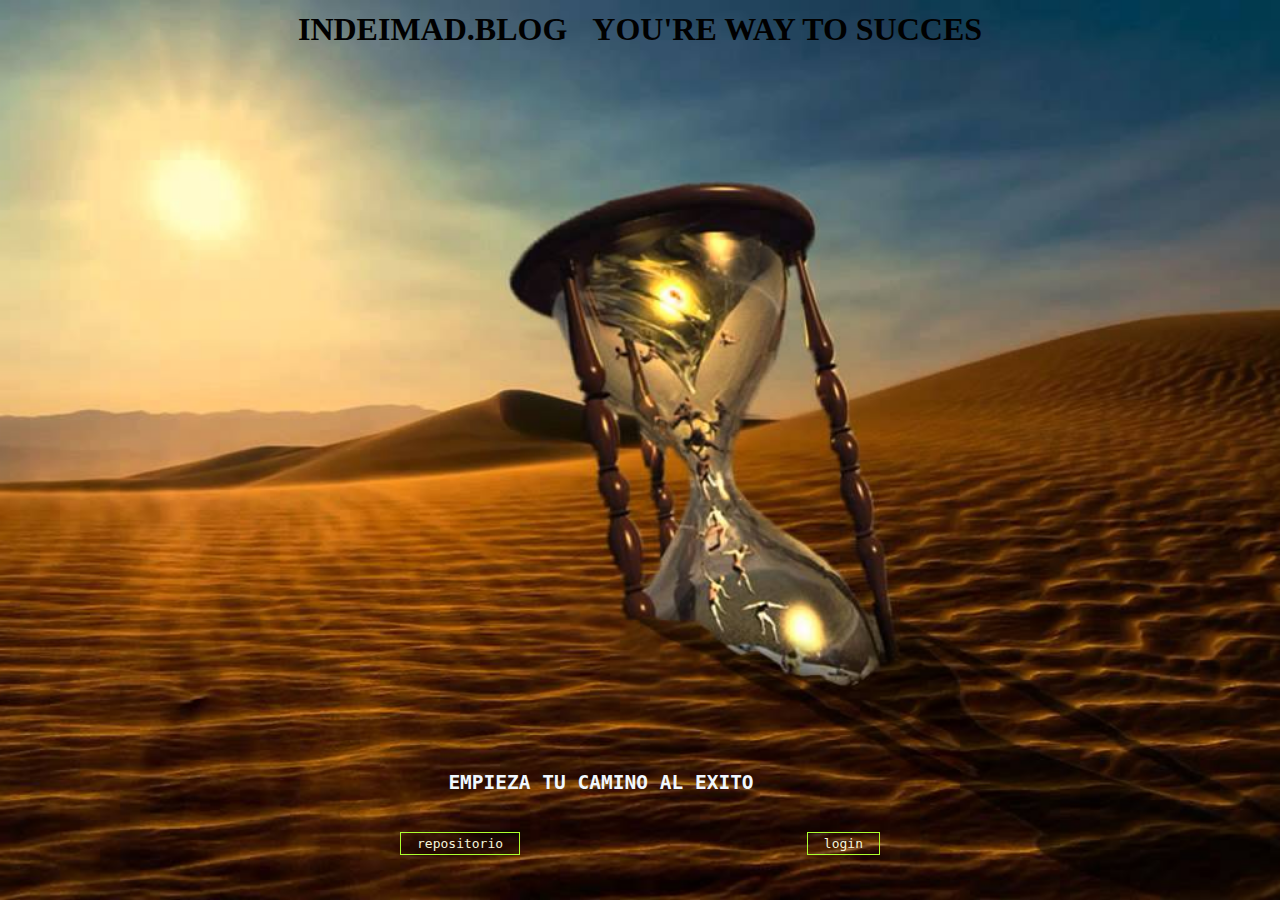
<file: index.html>
<!DOCTYPE html>
<html lang="en">

<head>
    <meta charset="UTF-8">
    <meta name="viewport" content="width=device-width, initial-scale=1.0">
    <link rel="stylesheet" href="index.css">
    <title>BLOG-PUBLICO</title>
</head>

<body>
    <div class="content">
        <a class="rep" href="https://github.com/ilablak">repositorio</a>
        <a class="rep" href="login.html">login</a>
    </div>
    <div class="article">
        <div><h1>INDEIMAD.BLOG</h1></div>
        <div><h1>YOU'RE WAY TO SUCCES</h1></div>
    
    </div>
    <div class="linea">
        <h2 class="title3">EMPIEZA TU CAMINO AL EXITO
            <div class="box1"></div>
            <div class="box2"></div>
            <div class="box3"></div>
        </h2>
    </div>


     
</body>

</html>
</file>
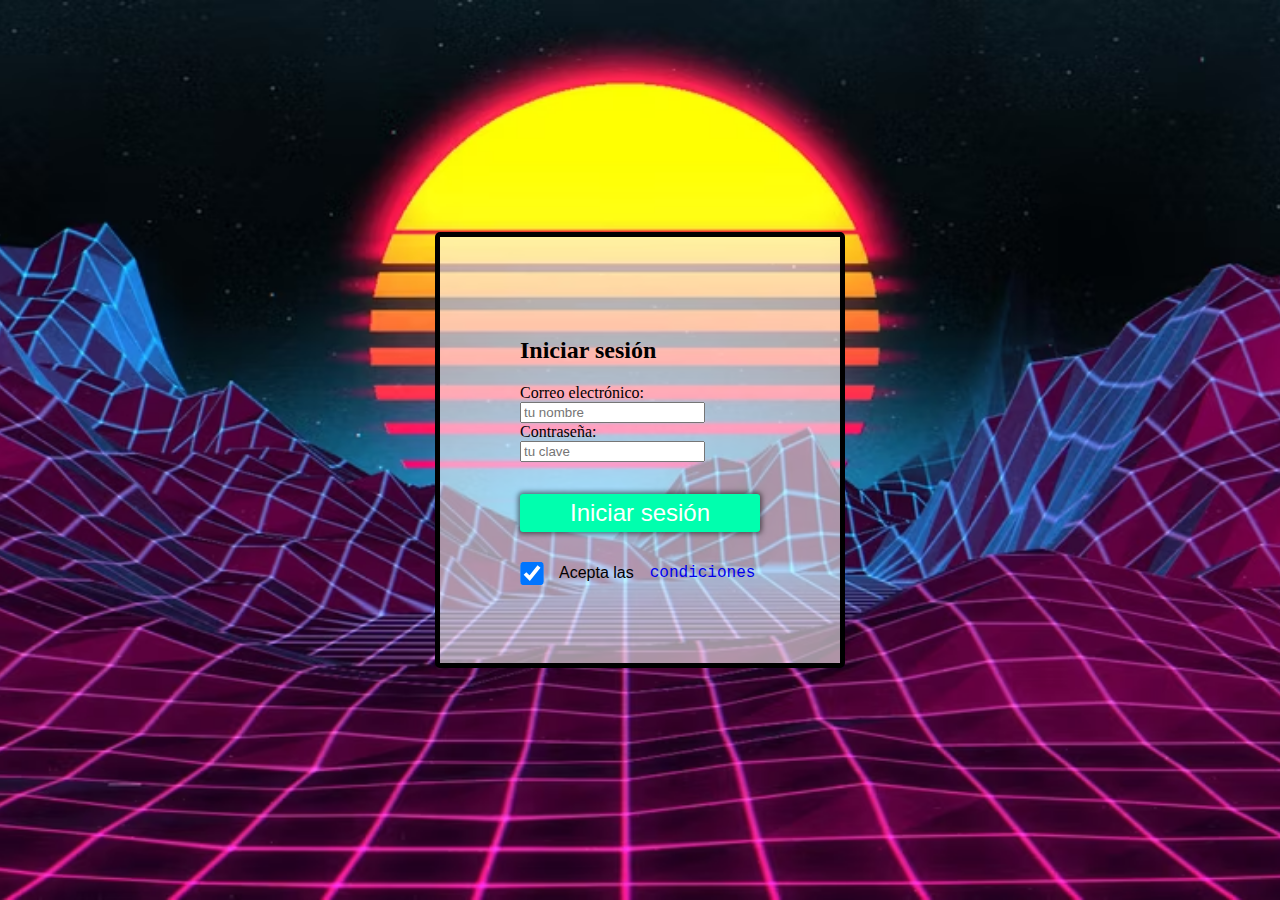
<file: auth.html>
<!DOCTYPE html>
<html lang="en">

<head>
    <meta charset="UTF-8">
    <meta name="viewport" content="width=device-width, initial-scale=1.0">
    <title>Document</title>
</head>

<body>




    <script src="auth.js"></script>
</body>

</html>
</file>
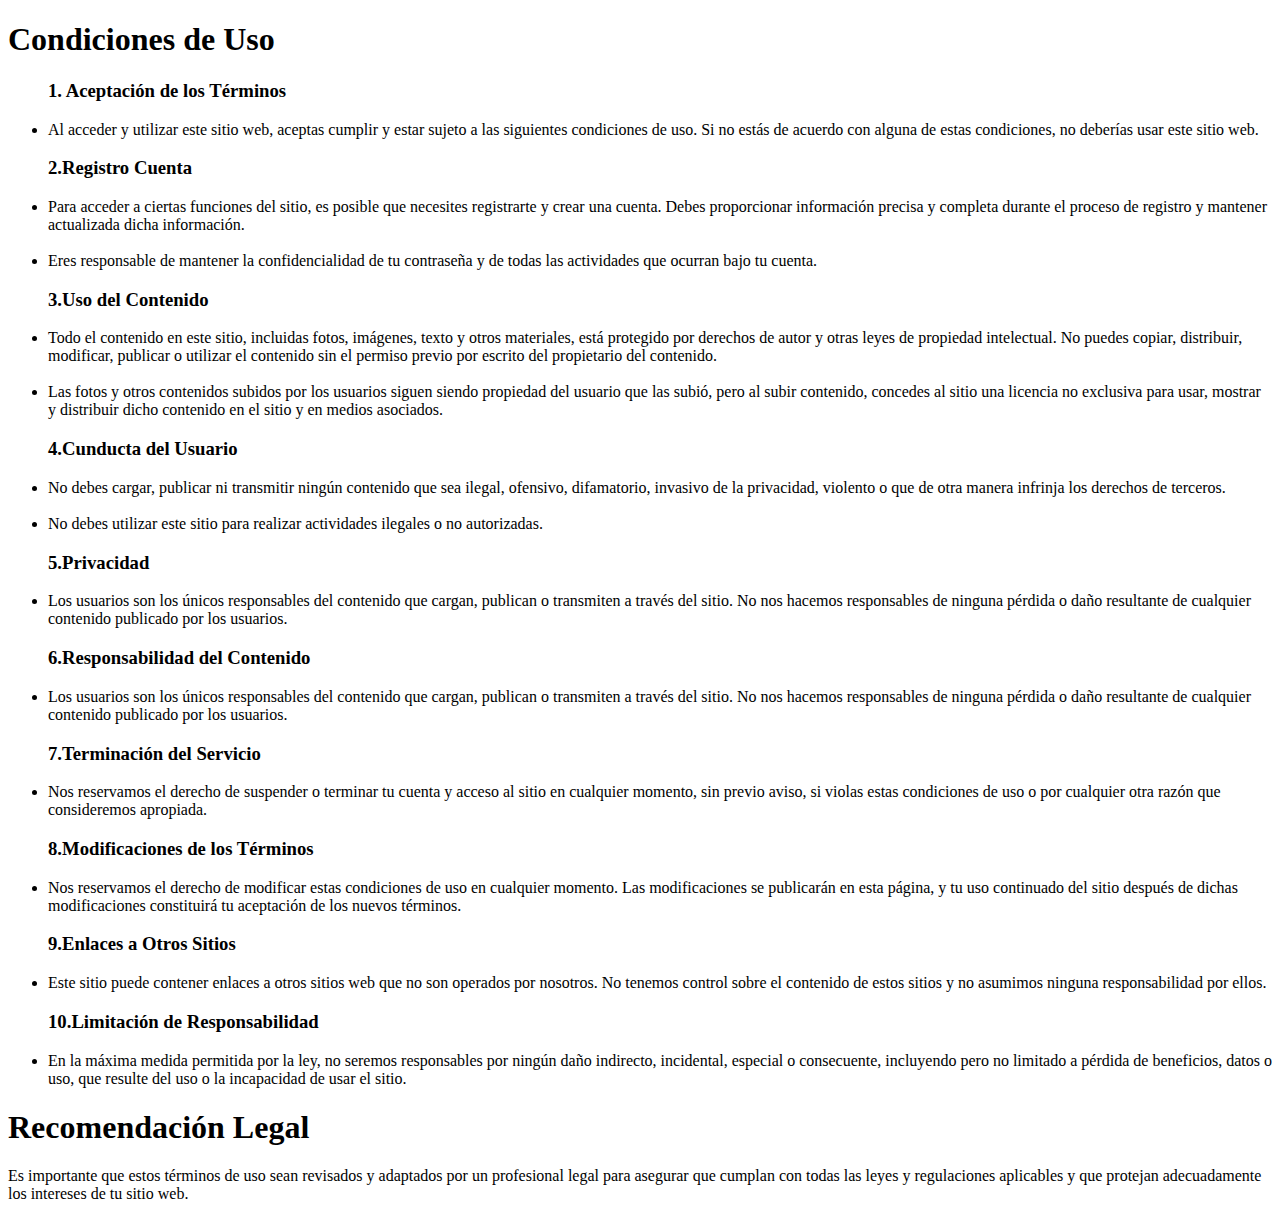
<file: condiciones.html>
<!DOCTYPE html>
<html lang="en">

<head>
    <meta charset="UTF-8">
    <meta name="viewport" content="width=device-width, initial-scale=1.0">
    <link rel="stylesheet" href="condiciones.css">
    <link rel="shortcut icon" href="" type="image/x-icon">
    <title>Document</title>
</head>

<body>
 
    <section class="contener">
        <div class="box2">
            <h1 class="titulo">Condiciones de Uso</h1>
            <ul>
                <h3>1. Aceptación de los Términos</h3>
                <li>
                    Al acceder y utilizar este sitio web,
                    aceptas cumplir y estar sujeto a las siguientes
                    condiciones de uso. Si no estás de acuerdo con
                    alguna de estas condiciones, no deberías usar este sitio web.

                </li>
            </ul>
            <ul>
                <h3>2.Registro Cuenta</h3>
                <li>
                    Para acceder a ciertas funciones del sitio,
                    es posible que necesites registrarte y
                    crear una cuenta. Debes proporcionar información
                    precisa y completa durante el proceso de
                    registro y mantener actualizada dicha información.
                </li>
                <br>
                <li>
                    Eres responsable de mantener la confidencialidad
                    de tu contraseña y de todas las actividades que ocurran bajo tu cuenta.
                </li>
            </ul>
            <ul>
                <h3>3.Uso del Contenido</h3>
                <li>
                    Todo el contenido en este sitio, incluidas fotos,
                    imágenes, texto y otros materiales, está protegido
                    por derechos de autor y otras leyes de propiedad
                    intelectual. No puedes copiar, distribuir, modificar,
                    publicar o utilizar el contenido sin el permiso
                    previo por escrito del propietario del contenido.
                </li>
                <br>
                <li>
                    Las fotos y otros contenidos subidos por los
                    usuarios siguen siendo propiedad del usuario
                    que las subió, pero al subir contenido, concedes
                    al sitio una licencia no exclusiva para usar,
                    mostrar y distribuir dicho contenido en el sitio y en medios asociados.
                </li>
            </ul>
            <ul>
                <h3>4.Cunducta del Usuario</h3>
                <li>
                    No debes cargar, publicar ni transmitir
                    ningún contenido que sea ilegal, ofensivo,
                    difamatorio, invasivo de la privacidad,
                    violento o que de otra manera infrinja
                    los derechos de terceros.
                </li>
                <br>
                <li>
                    No debes utilizar este sitio para realizar
                    actividades ilegales o no autorizadas.
                </li>
            </ul>
            <ul>
                <h3>5.Privacidad</h3>
                <li>
                    Los usuarios son los únicos responsables del
                    contenido que cargan, publican o transmiten a
                    través del sitio. No nos hacemos responsables de
                    ninguna pérdida o daño resultante de cualquier
                    contenido publicado por los usuarios.
                </li>
            </ul>
            <ul>
                <h3>6.Responsabilidad del Contenido</h3>
                <li>
                    Los usuarios son los únicos responsables
                    del contenido que cargan, publican o transmiten a través del sitio. No nos hacemos responsables de
                    ninguna pérdida o daño resultante de cualquier contenido publicado por los usuarios.
                </li>
            </ul>
            <ul>
                <h3>7.Terminación del Servicio </h3>
                <li>
                    Nos reservamos el derecho de suspender
                    o terminar tu cuenta y acceso al sitio en
                    cualquier momento, sin previo aviso, si
                    violas estas condiciones de uso o por
                    cualquier otra razón que consideremos apropiada.
                </li>
            </ul>
            <ul>
                <h3>8.Modificaciones de los Términos</h3>
                <li>
                    Nos reservamos el derecho de modificar estas condiciones de uso en cualquier momento. Las
                    modificaciones se publicarán en esta página, y tu uso continuado del sitio después de dichas
                    modificaciones constituirá tu aceptación de los nuevos términos.
                </li>
            </ul>
            <ul>
                <h3>9.Enlaces a Otros Sitios</h3>
                <li>
                    Este sitio puede contener enlaces a otros sitios web que no son operados por nosotros. No tenemos
                    control sobre el contenido de estos sitios y no asumimos ninguna responsabilidad por ellos.
                </li>
            </ul>
            <ul>
                <h3>10.Limitación de Responsabilidad</h3>
                <li>
                    En la máxima medida permitida por la ley, no seremos responsables por ningún daño indirecto,
                    incidental, especial o consecuente, incluyendo pero no limitado a pérdida de beneficios, datos o
                    uso, que resulte del uso o la incapacidad de usar el sitio.
                </li>
            </ul>
            <h1 class="titulo">Recomendación Legal</h1>
            <p class="rr">Es importante que estos términos de uso sean revisados y adaptados por un profesional legal para asegurar
                que cumplan con todas las leyes y regulaciones aplicables y que protejan adecuadamente los intereses de
                tu sitio web.</p>
        </div>
    </section>
</body>

</html>
</file>
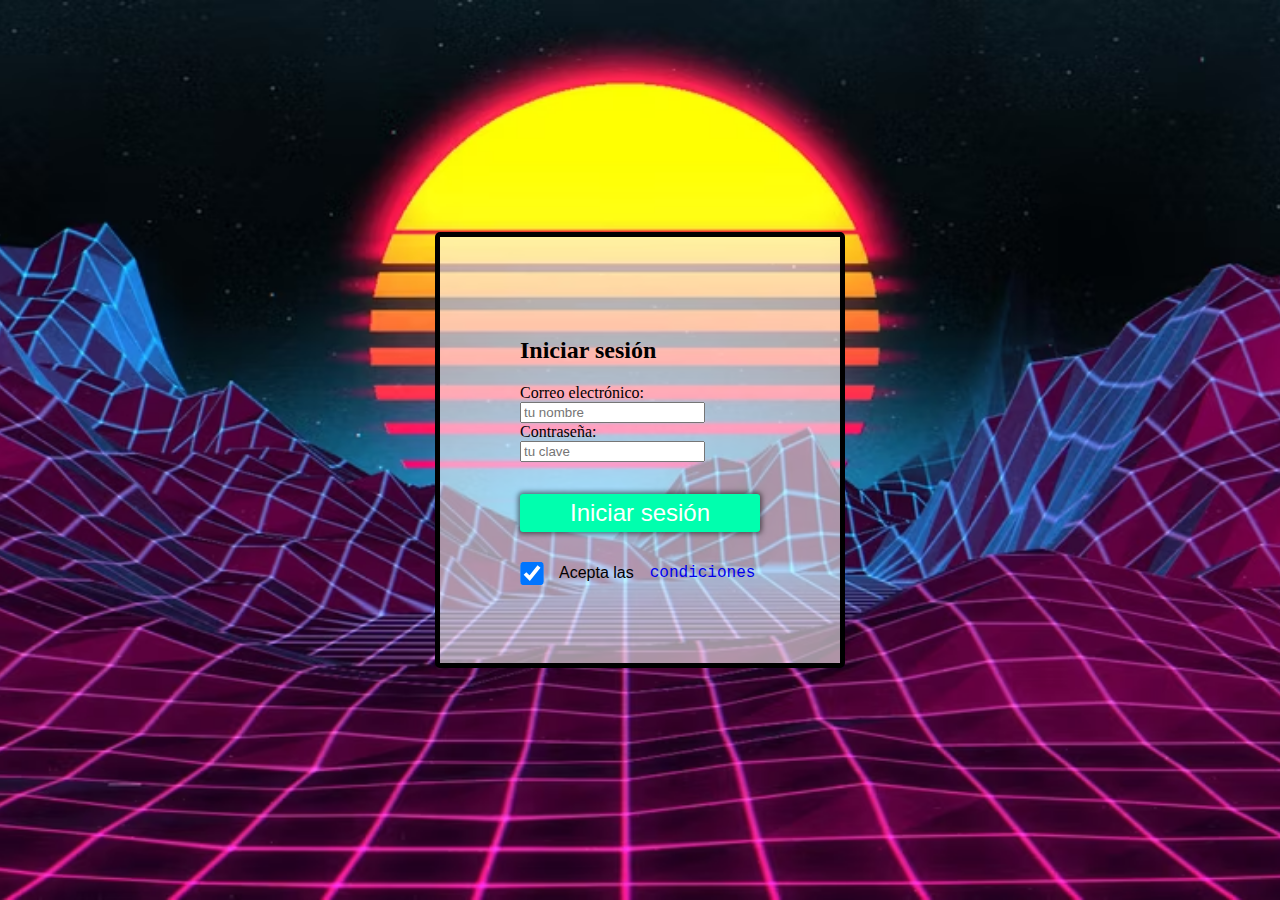
<file: login.html>
<!DOCTYPE html>
<html lang="en">
<head>
    <meta charset="UTF-8">
    <meta name="viewport" content="width=device-width, initial-scale=1.0">
    <title>Document</title>
    <link rel="stylesheet" href="login.css">
</head>
<body>
    <section class="Iniciar-sesion">
        <div class="Iniciar">
            <h2 class="h2">Iniciar sesión</h2>
            <form method="GET" action="auth.html">
                <label for="email">Correo electrónico:</label>
                <input name="username" required placeholder="tu nombre">
                <label for="password">Contraseña:</label>
                <input type="password" name="password" required placeholder="tu clave">
                <button type="submit" id="login">Iniciar sesión</button>

                <div class="checkbox">
                    <input type="checkbox" id="checkboxSesion" checked>
                    <label for="checkboxSesion">Acepta las</label>
                    <a href="condiciones.html" class="condic">condiciones</a>
                </div>
            </form>
        </div>
    </section>
    <!-- <script src="main.js"></script> -->
</body>
</html>
</file>
<file: index.css>
body {
    background-image: url(/img/maxresdefault.jpg);
    display: flex;
    justify-content: center;
    align-items: center;
    width: 100vw;
    height: 100vh;
    margin: 0;
    padding: 0;
    background-repeat: no-repeat;
    background-position: center;
    background-size: cover;

}

.article {
    display:flex;
   align-self: flex-start;
  line-height: 1rem;
    -webkit-columns: 200px 2;
    -moz-columns: 200px 2;
    columns: 200px 2;
    column-gap: 25px;


}

.rep {
    font-family: monospace;
}

.title3 {
    display: flex;
    bottom: 15%;
    color: aliceblue;
    font-family: monospace;
}

.content {
    display: flex;
    justify-content: space-between;
    position: absolute;
    bottom: 5%;
    width: 30rem;



}

.content a {
    color: beige;
    text-decoration: none;
    border: .1rem solid greenyellow;
    padding: .2rem 1rem;
}

a:hover {
    transition: all .3s;
    background-color: black;
    border-top: .5rem solid rgb(255, 255, 255);
    border-bottom: .5rem solid rgb(255, 255, 255);
}

.linea {
    display: flex;
    width: 10erm;
    position: absolute;
    bottom: 10%;
}

.box1 {
    width: 1rem;
    height: 1rem;
    border-radius: 50%;
    animation: colorChange .5s infinite;
    transition: all.1s;
    margin-left: 10px;
}

.box2 {
    width: 1rem;
    height: 1rem;
    margin-left: 10px;
    border-radius: 50%;
    animation: colorChange 1s infinite;
    transition: all.1s;
}

.box3 {
    width: 1rem;
    height: 1rem;
    margin-left: 10px;
    border-radius: 50%;
    animation: colorChange 1.5s ease-in-out infinite;
    transition: all.1s;
}

@keyframes colorChange {
    0% {
        background-color: #ffffff;

    }

    50% {
        background-color: #000000;
    }

    100% {
        background-color: #ffffff;
    }
}
</file>
<file: condiciones.css>
.titulo{


    
}
</file>
<file: login.css>
body {
    background-image: url(/wallpaper-engine-hero.avif);
    display: flex;
    justify-content: center;
    align-items: center;
    width: 100vw;
    height: 100vh;
    margin: 0;
    padding: 0;
    background-repeat: no-repeat;
    background-position: center;
    background-size: cover;

}

.Iniciar-sesion {
    display: grid;
    background: #ffffff94;
    padding: 5rem;
    border-radius: 5px;
    width: 15rem;
    max-width: 500px;
    border: 5px solid #000000;
    animation: changeColor 2s infinite;

}

button {
    width: 100%;
    padding: 0.3rem;
    background: #00ffae;
    border: none;
    border-radius: 3px;
    color: white;
    font-size: 1.5rem;
    cursor: pointer;
    margin-top: 2rem;
    transition: backgound-color 0.3s;
    box-shadow: 0 0 5px 2px rgba(0, 0, 0, 0.5);
}

button:hover {
    color: black;
    background-color: rgb(116, 238, 116);
    transition: all .3;
}

button:disabled {
    color: black;
    background-color: grey;
    transition: all .3;
    cursor: unset;
}

.checkbox {
    display: flex;
    justify-content: start;
    margin-top: 2rem;
    /* Ajustado para mejor espacio */
    gap: 1rem;
    font-family: Verdana, Geneva, Tahoma, sans-serif;

    input {
        width: 1rem;
        scale: 1.8;
    }

}

.condic {
    text-decoration: none;
    font-family: 'Courier New', Courier, monospace;
}
</file>
